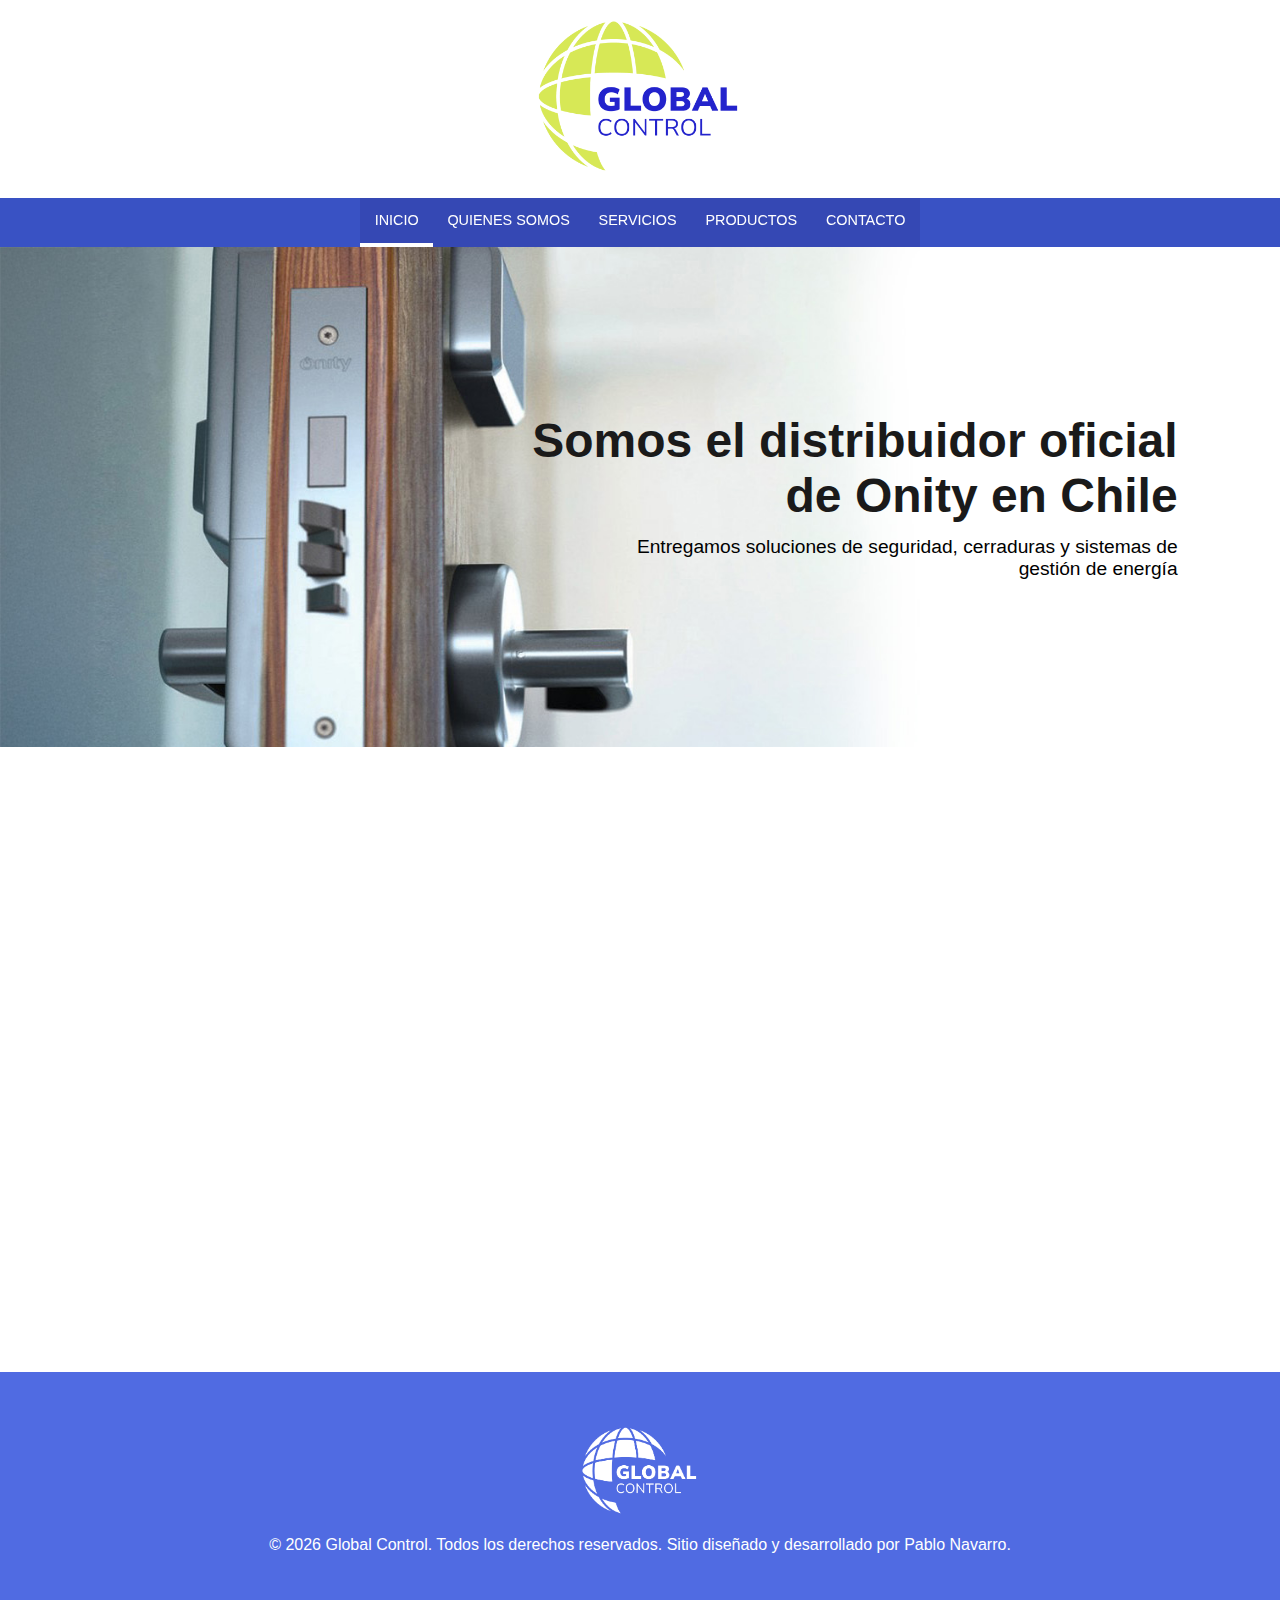
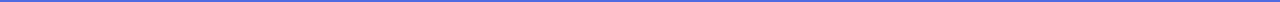
<file: index.html>
<!DOCTYPE html>
<html lang="es">

<head>
    <meta charset="UTF-8">
    <meta name="viewport" content="width=device-width, initial-scale=1.0">
    <script src="./assets/script.js" defer></script>
    <link rel="stylesheet" href="./assets/styles.css">
    <link href="https://unpkg.com/aos@2.3.1/dist/aos.css" rel="stylesheet">

    <title>Global Control</title>
</head>

<body>

    <header>
       
        <div id="image_header">
            <a href="./index.html"><img src="./assets/Logo_renew.png" alt="logo Global Control"></a>
        </div>
       
        
        <!-- Inicio de NAVBAR responsiva, Breakpoint es 800px, puede ser menor si se reduce el fontsize de los enlaces en el CSS, para evitar links con dos lineas en pantallas mas pequeñas-->

        <button id="open_sidebar_button" onclick="openSidebar()">
            <svg xmlns="http://www.w3.org/2000/svg" height="40px" viewBox="0 -960 960 960" width="40px">
                <path
                    d="M165.13-254.62q-10.68 0-17.9-7.26-7.23-7.26-7.23-18t7.23-17.86q7.22-7.13 17.9-7.13h629.74q10.68 0 17.9 7.26 7.23 7.26 7.23 18t-7.23 17.87q-7.22 7.12-17.9 7.12H165.13Zm0-200.25q-10.68 0-17.9-7.27-7.23-7.26-7.23-17.99 0-10.74 7.23-17.87 7.22-7.13 17.9-7.13h629.74q10.68 0 17.9 7.27 7.23 7.26 7.23 17.99 0 10.74-7.23 17.87-7.22 7.13-17.9 7.13H165.13Zm0-200.26q-10.68 0-17.9-7.26-7.23-7.26-7.23-18t7.23-17.87q7.22-7.12 17.9-7.12h629.74q10.68 0 17.9 7.26 7.23 7.26 7.23 18t-7.23 17.86q-7.22 7.13-17.9 7.13H165.13Z" />
            </svg>
        </button>

        <nav id="navbar">
            <ul>
                <li><button id="close_sidebar_button" onclick="closeSidebar()">
                        <svg xmlns="http://www.w3.org/2000/svg" height="40px" viewBox="0 -960 960 960" width="40px">
                            <path
                                d="m480-444.62-209.69 209.7q-7.23 7.23-17.5 7.42-10.27.19-17.89-7.42-7.61-7.62-7.61-17.7 0-10.07 7.61-17.69L444.62-480l-209.7-209.69q-7.23-7.23-7.42-17.5-.19-10.27 7.42-17.89 7.62-7.61 17.7-7.61 10.07 0 17.69 7.61L480-515.38l209.69-209.7q7.23-7.23 17.5-7.42 10.27-.19 17.89 7.42 7.61 7.62 7.61 17.7 0 10.07-7.61 17.69L515.38-480l209.7 209.69q7.23 7.23 7.42 17.5.19 10.27-7.42 17.89-7.62 7.61-17.7 7.61-10.07 0-17.69-7.61L480-444.62Z" />
                        </svg></button></li>
                
                <li><a class="active_link" href="">INICIO</a></li>
                <li><a href="">QUIENES SOMOS</a></li>
                <li><a href="">SERVICIOS</a></li>
                <li><a href="./productos/advance_rfid.html">PRODUCTOS</a></li>
                <li><a href="">CONTACTO</a></li>
            </ul>
        </nav>

    </header>

    <div id="overlay" onclick="closeSidebar()"></div>

    <div class="index_welcome_container" data-aos="fade-down" data-aos-duration="1000">
        <h2>Somos el distribuidor oficial de Onity en Chile</h2>
        <p>Entregamos soluciones de seguridad, cerraduras y sistemas de gestión de energía</p>
    </div>


    <div id="index_products_title" data-aos="fade-down" data-aos-duration="1000" data-aos-delay="150">
        <h2>Nuestros Productos</h2>
    </div>

    <div class="index_products_container">

        <div class="index_product_container" data-aos="fade-down" data-aos-duration="1000" data-aos-delay="50"
            style="--bg-image: url(/assets/img/p1_cerradura_negative.jpg);">
            <h3>SISTEMAS DE CERRADURA ELECTRÓNICA</h3>
            <p>La tecnología más fiable en cerraduras electrónicas con seguridad y conveniencia añadidas.</p>
            <a href="" class="index_p_button">Más información</a>
        </div>

        <div class="index_product_container" data-aos="fade-down" data-aos-duration="1000" data-aos-delay="200"
            style="--bg-image: url('/assets/img/p1_cerradura_negative.jpg');">
            <h3>CAJAS FUERTES ELECTRÓNICAS</h3>
            <p>Seguras, robustas y asequibles, con una gran variedad de opciones para uso en hoteles, empresas etc.</p>
            <a href="" class="index_p_button">Más información</a>
        </div>

        <div class="index_product_container" data-aos="fade-down" data-aos-duration="1000" data-aos-delay="350"
            style="--bg-image: url('/assets/img/p1_cerradura_negative.jpg');">
            <h3>GESTIÓN DE ENERGÍA</h3>
            <p>Termostatos digitales programables para la industria hotelera, que reducen los costes de energía y
                mejoran el confort del cliente.</p>
            <a href="" class="index_p_button">Más información</a>
        </div>

        <div class="index_product_container" data-aos="fade-down" data-aos-duration="1000" data-aos-delay="500"
            style="--bg-image: url('/assets/img/p1_cerradura_negative.jpg');">
            <h3>MINIBARES</h3>
            <p>Minibares "Solution" de Onity, equipamiento esencial para la habitación de hotel.</p>
            <a href="" class="index_p_button">Más información</a>
        </div>

    </div>

    <footer>
        <img src="./assets/Logo_renew_white.png" alt="logo Global Control blanco">
        <p>© 2026 Global Control. Todos los derechos reservados. Sitio diseñado y desarrollado por Pablo Navarro.</p>
    </footer>
    <script src="https://unpkg.com/aos@2.3.1/dist/aos.js"></script>
    <script>
        AOS.init();
    </script>
</body>

</html>
</file>
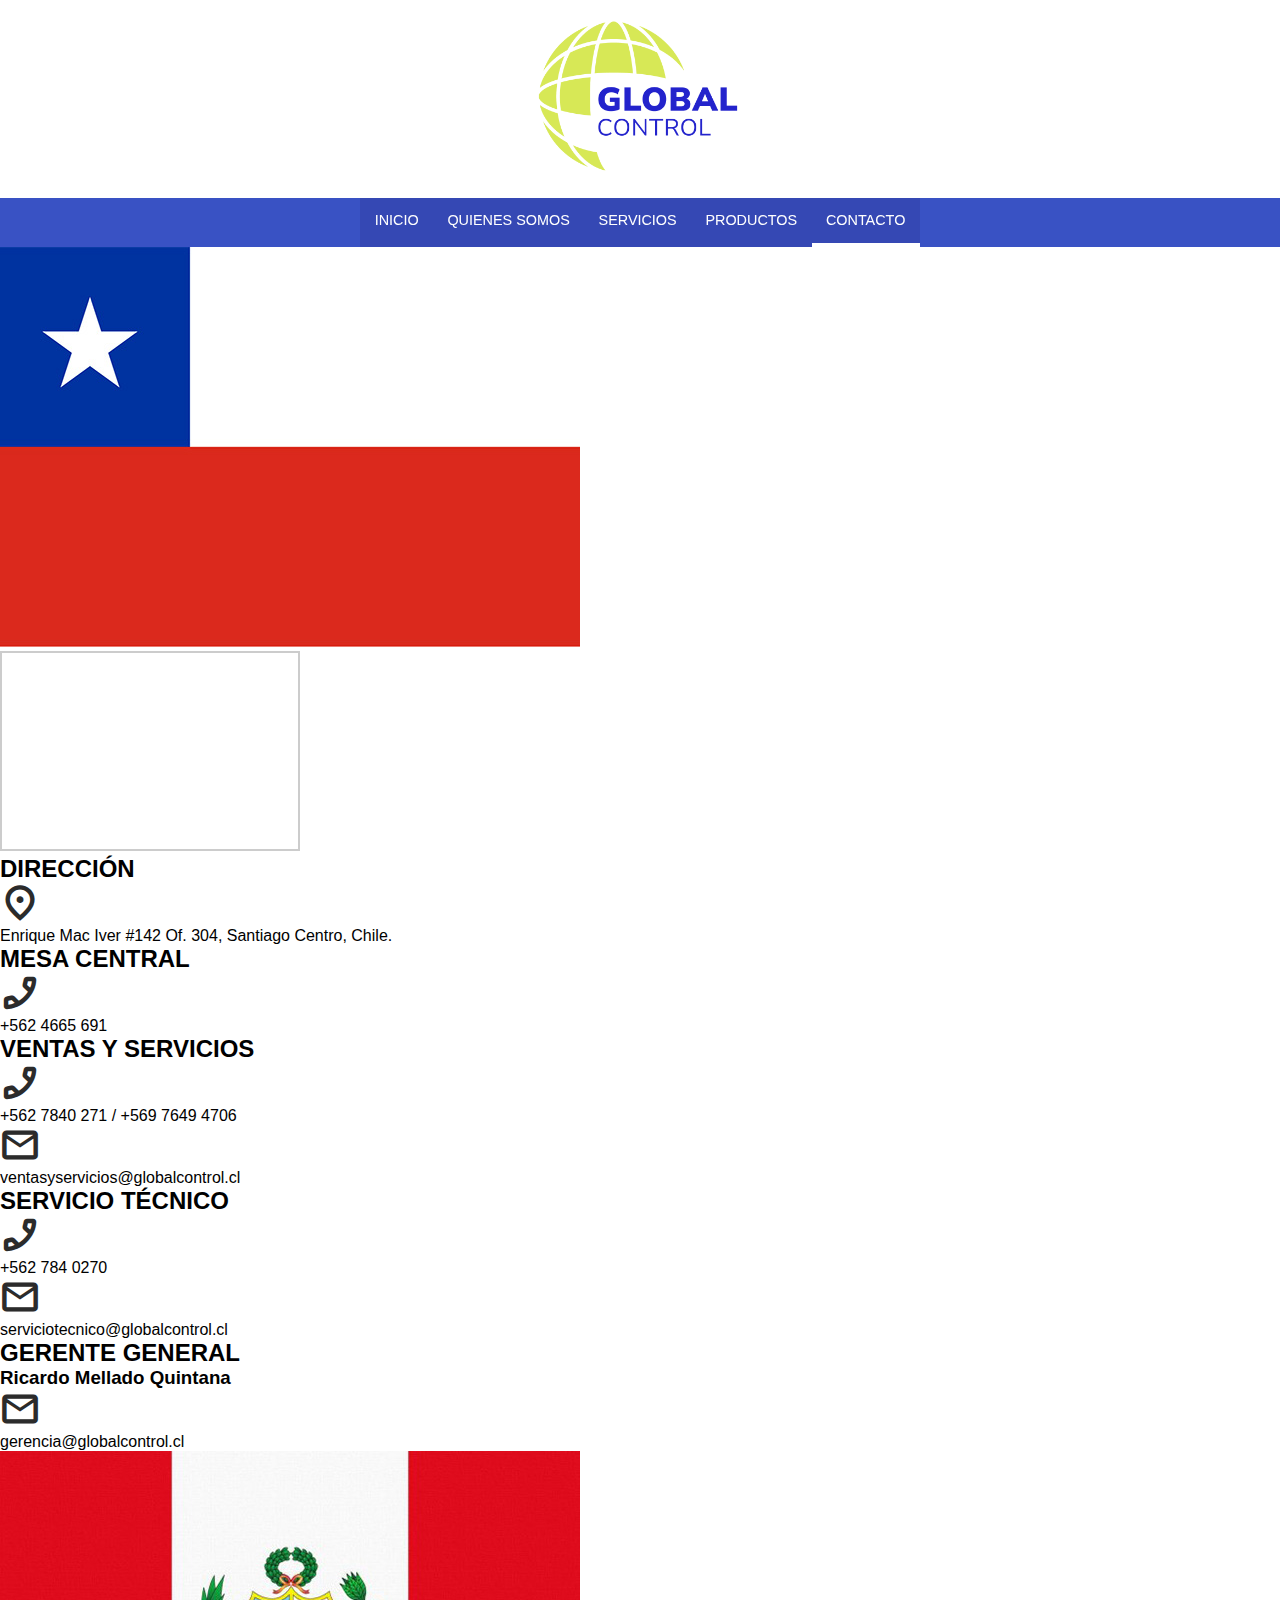
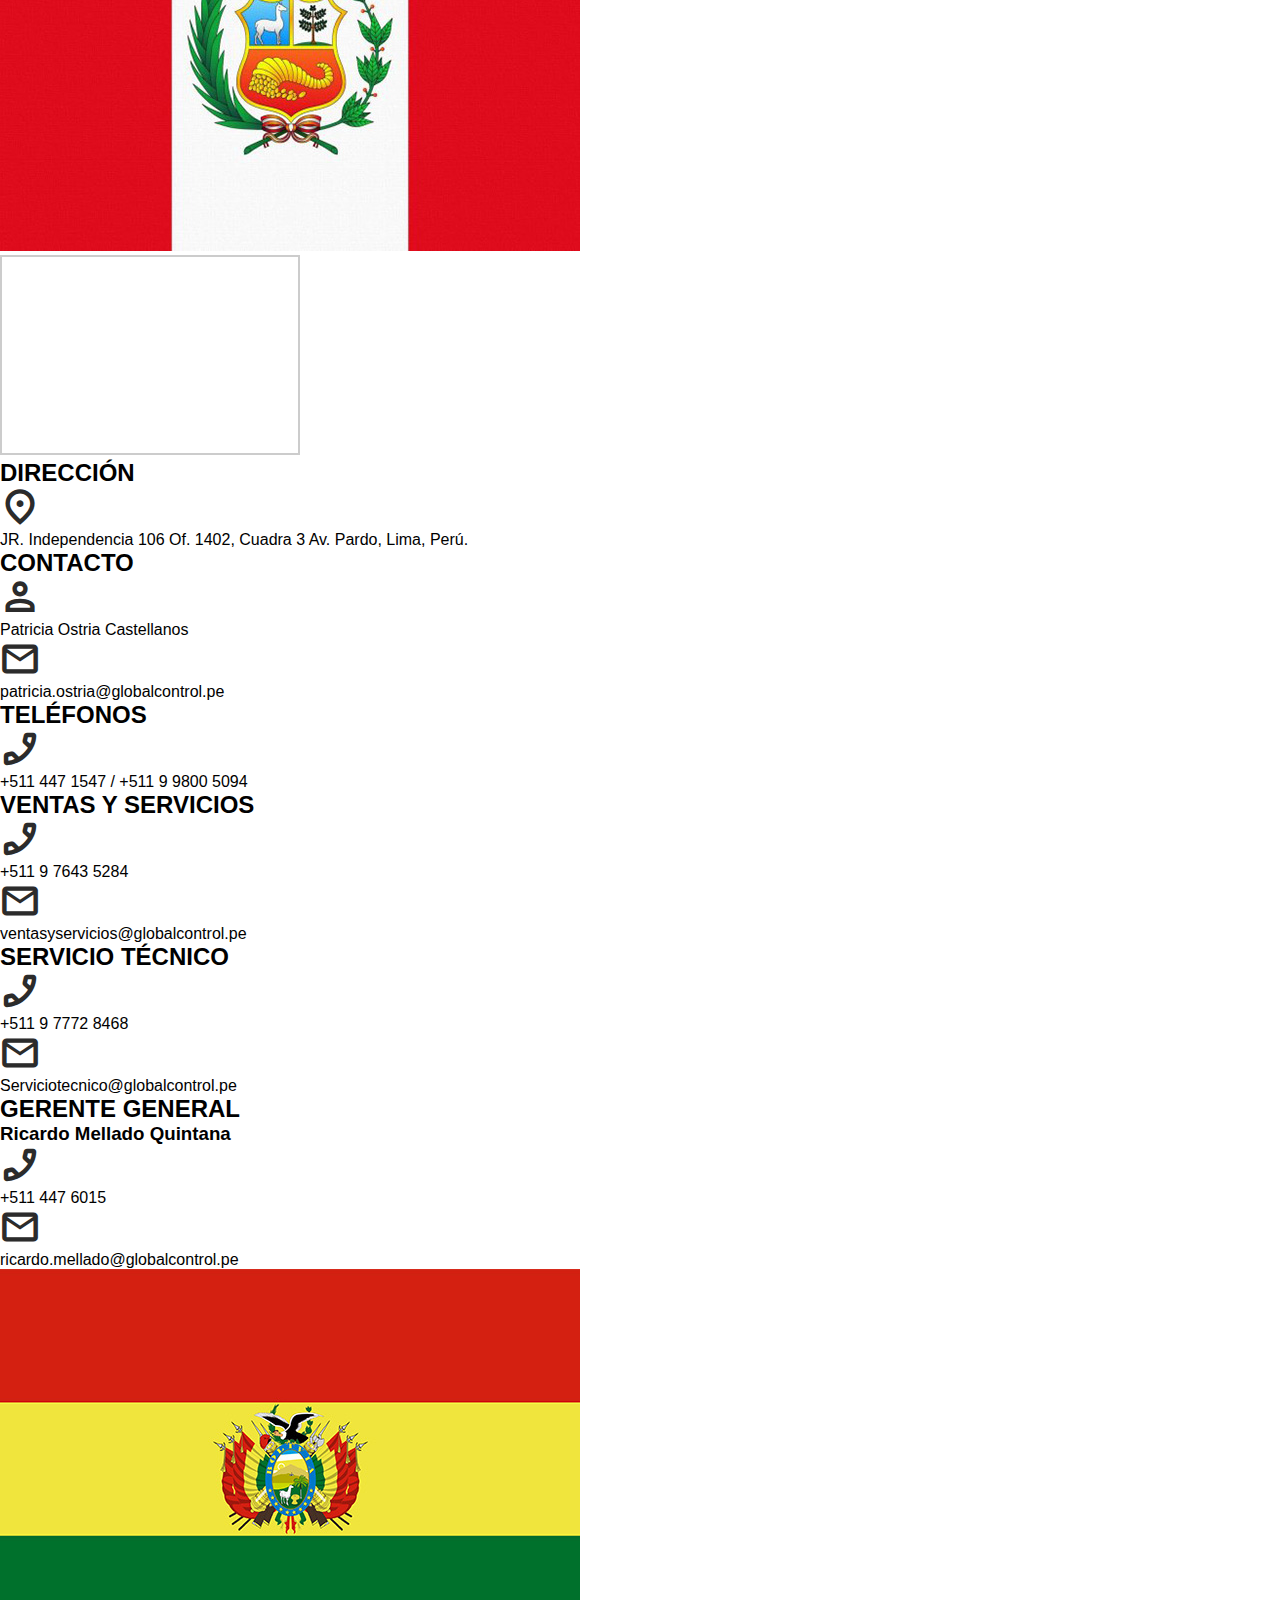
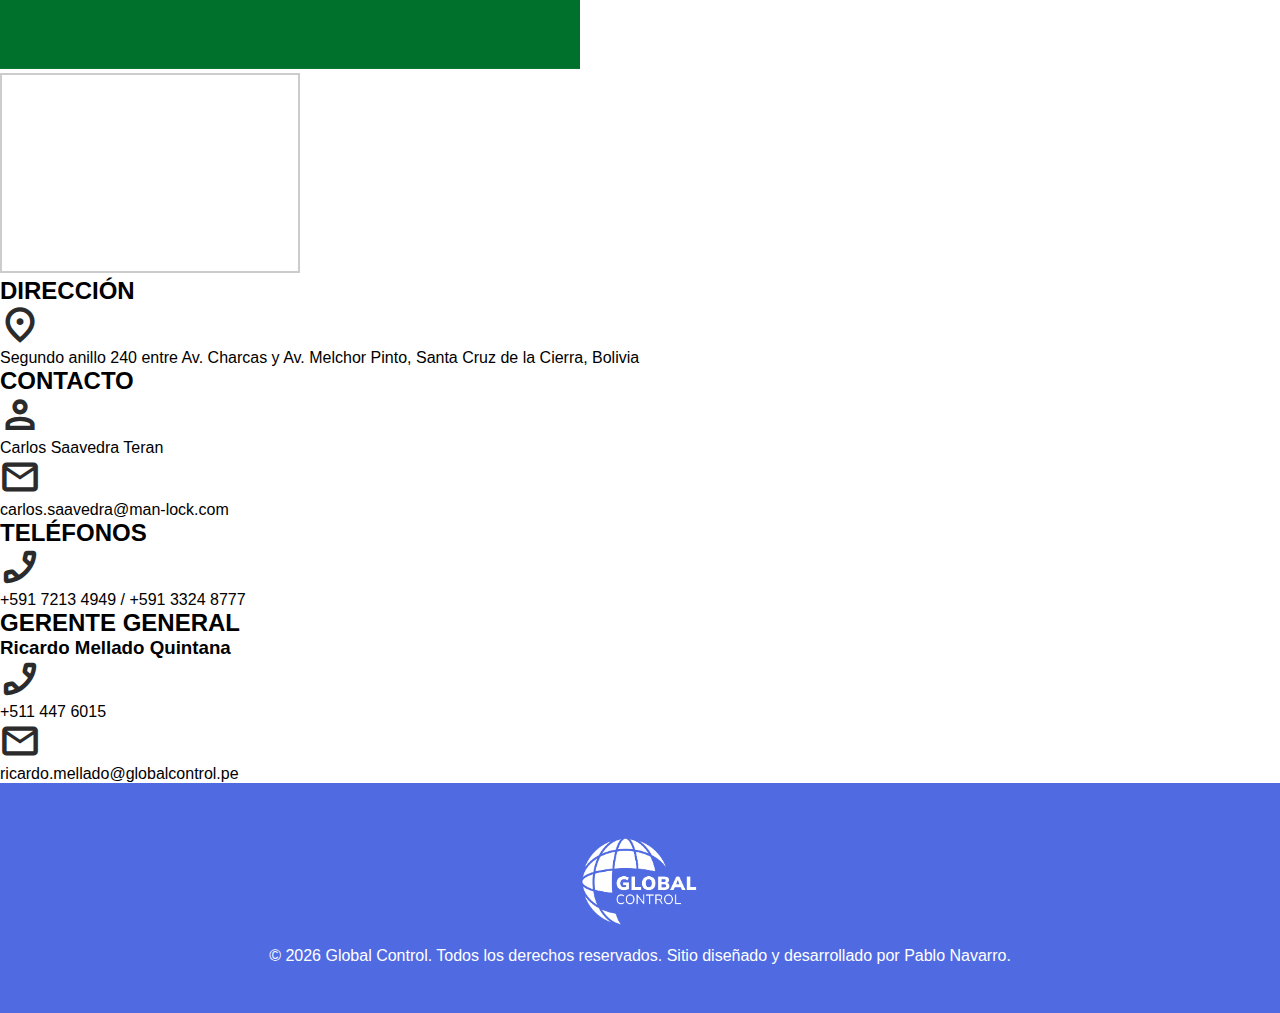
<file: contacto.html>
<!DOCTYPE html>
<html lang="es">

<head>
    <meta charset="UTF-8">
    <meta name="viewport" content="width=device-width, initial-scale=1.0">
    <script src="./assets/script.js" defer></script>
    <link href="https://unpkg.com/aos@2.3.1/dist/aos.css" rel="stylesheet">
    <link rel="stylesheet"
        href="https://fonts.googleapis.com/css2?family=Material+Symbols+Outlined:opsz,wght,FILL,GRAD@20..48,100..700,0..1,-50..200" />
    <link rel="stylesheet" href="./assets/styles.css">

    <title>Global Control</title>
</head>

<body>

    <header>

        <div id="image_header">
            <a href="./index.html"><img src="./assets/Logo_renew.png" alt="logo Global Control"></a>
        </div>


        <!-- Inicio de NAVBAR responsiva, Breakpoint es 800px, puede ser menor si se reduce el fontsize de los enlaces en el CSS, para evitar links con dos lineas en pantallas mas pequeñas-->

        <button id="open_sidebar_button" onclick="openSidebar()">
            <svg xmlns="http://www.w3.org/2000/svg" height="40px" viewBox="0 -960 960 960" width="40px">
                <path
                    d="M165.13-254.62q-10.68 0-17.9-7.26-7.23-7.26-7.23-18t7.23-17.86q7.22-7.13 17.9-7.13h629.74q10.68 0 17.9 7.26 7.23 7.26 7.23 18t-7.23 17.87q-7.22 7.12-17.9 7.12H165.13Zm0-200.25q-10.68 0-17.9-7.27-7.23-7.26-7.23-17.99 0-10.74 7.23-17.87 7.22-7.13 17.9-7.13h629.74q10.68 0 17.9 7.27 7.23 7.26 7.23 17.99 0 10.74-7.23 17.87-7.22 7.13-17.9 7.13H165.13Zm0-200.26q-10.68 0-17.9-7.26-7.23-7.26-7.23-18t7.23-17.87q7.22-7.12 17.9-7.12h629.74q10.68 0 17.9 7.26 7.23 7.26 7.23 18t-7.23 17.86q-7.22 7.13-17.9 7.13H165.13Z" />
            </svg>
        </button>

        <nav id="navbar">
            <ul>
                <li><button id="close_sidebar_button" onclick="closeSidebar()">
                        <svg xmlns="http://www.w3.org/2000/svg" height="40px" viewBox="0 -960 960 960" width="40px">
                            <path
                                d="m480-444.62-209.69 209.7q-7.23 7.23-17.5 7.42-10.27.19-17.89-7.42-7.61-7.62-7.61-17.7 0-10.07 7.61-17.69L444.62-480l-209.7-209.69q-7.23-7.23-7.42-17.5-.19-10.27 7.42-17.89 7.62-7.61 17.7-7.61 10.07 0 17.69 7.61L480-515.38l209.69-209.7q7.23-7.23 17.5-7.42 10.27-.19 17.89 7.42 7.61 7.62 7.61 17.7 0 10.07-7.61 17.69L515.38-480l209.7 209.69q7.23 7.23 7.42 17.5.19 10.27-7.42 17.89-7.62 7.61-17.7 7.61-10.07 0-17.69-7.61L480-444.62Z" />
                        </svg></button></li>

                <li><a href="./index.html">INICIO</a></li>
                <li><a href="">QUIENES SOMOS</a></li>
                <li><a href="">SERVICIOS</a></li>
                <li><a href="./productos/advance_rfid.html">PRODUCTOS</a></li>
                <li><a class="active_link" href="./contacto.html">CONTACTO</a></li>
            </ul>
        </nav>

    </header>

    <div id="overlay" onclick="closeSidebar()"></div>

<!-- CHILE - contacto -->

    <div class="contacto_pais_container">
        <div class="bandera_maps">
            <div id="bandera_chile">
                <img src="./assets/img/bandera_chile.jpg" alt="Bandera de Chile">
            </div>

            <iframe
                src="https://www.google.com/maps/embed?pb=!1m18!1m12!1m3!1d832.3284735475676!2d-70.64727923034675!3d-33.44112769833706!2m3!1f0!2f0!3f0!3m2!1i1024!2i768!4f13.1!3m3!1m2!1s0x9662c5a1e993b0c3%3A0x621959f2822babfb!2sSociedad%20Comercial%20Global%20Control%20Ltda.!5e0!3m2!1ses!2scl!4v1770059913713!5m2!1ses!2scl"
                width="300" height="200" style="border: 2px solid #cccccc;" allowfullscreen="" loading="lazy"
                referrerpolicy="no-referrer-when-downgrade"></iframe>
        </div>

        <div class="contacto_pais_text_container">

            <div class="contacto_text_block">
                <h2 class="contacto_title">DIRECCIÓN</h2>
                <div class="contacto_pais_text">
                    <span class="material-symbols-outlined">
                        location_on
                    </span>
                    <p>Enrique Mac Iver #142 Of. 304, Santiago Centro, Chile.</p>
                </div>
            </div>

            <div class="contacto_text_block">
                <h2 class="contacto_title">MESA CENTRAL</h2>
                <div class="contacto_pais_text">
                    <span class="material-symbols-outlined">
                        phone_enabled
                    </span>
                    <p>+562 4665 691</p>
                </div>
            </div>

            <div class="contacto_text_block">
                <h2 class="contacto_title">VENTAS Y SERVICIOS</h2>
                <div class="contacto_pais_text">
                    <span class="material-symbols-outlined">
                        phone_enabled
                    </span>
                    <p>+562 7840 271 / +569 7649 4706</p>
                </div>
                <div class="contacto_pais_text">
                    <span class="material-symbols-outlined">
                        email
                    </span>
                    <p>ventasyservicios@globalcontrol.cl</p>
                </div>
            </div>

            <div class="contacto_text_block">
                <h2 class="contacto_title">SERVICIO TÉCNICO</h2>
                <div class="contacto_pais_text">
                    <span class="material-symbols-outlined">
                        phone_enabled
                    </span>
                    <p>+562 784 0270</p>
                </div>
                
                <div class="contacto_pais_text">
                    <span class="material-symbols-outlined">
                        email
                    </span>
                    <p>serviciotecnico@globalcontrol.cl</p>
                </div>
            </div>

            <div class="contacto_text_block">
                <h2 class="contacto_title">GERENTE GENERAL</h2>
                <h3 class="contacto_gerente">Ricardo Mellado Quintana</h3>
                <div class="contacto_pais_text">
                    <span class="material-symbols-outlined">
                        email
                    </span>
                    <p>gerencia@globalcontrol.cl</p>
                </div>
            </div>

        </div>

    </div>


    <div class="contacto_divider"></div>

<!-- PERÚ - contacto -->

    <div class="contacto_pais_container">
        <div class="bandera_maps">
            <div id="bandera_chile">
                <img src="./assets/img/bandera_peru.jpg" alt="Bandera de Perú">
            </div>

            <iframe
                src="https://www.google.com/maps/embed?pb=!1m18!1m12!1m3!1d832.3284735475676!2d-70.64727923034675!3d-33.44112769833706!2m3!1f0!2f0!3f0!3m2!1i1024!2i768!4f13.1!3m3!1m2!1s0x9662c5a1e993b0c3%3A0x621959f2822babfb!2sSociedad%20Comercial%20Global%20Control%20Ltda.!5e0!3m2!1ses!2scl!4v1770059913713!5m2!1ses!2scl"
                width="300" height="200" style="border: 2px solid #cccccc;" allowfullscreen="" loading="lazy"
                referrerpolicy="no-referrer-when-downgrade"></iframe>
        </div>

        <div class="contacto_pais_text_container">

            <div class="contacto_text_block">
                <h2 class="contacto_title">DIRECCIÓN</h2>
                <div class="contacto_pais_text">
                    <span class="material-symbols-outlined">
                        location_on
                    </span>
                    <p>JR. Independencia 106 Of. 1402, Cuadra 3 Av. Pardo, Lima, Perú.</p>
                </div>
            </div>

            <div class="contacto_text_block">
                <h2 class="contacto_title">CONTACTO</h2>
                <div class="contacto_pais_text">
                    <span class="material-symbols-outlined">
                        person
                    </span>
                    <p>Patricia Ostria Castellanos</p>
                </div>
                 <div class="contacto_pais_text">
                    <span class="material-symbols-outlined">
                        email
                    </span>
                    <p>patricia.ostria@globalcontrol.pe</p>
                </div>
            </div>

            <div class="contacto_text_block">
                <h2 class="contacto_title">TELÉFONOS</h2>
                <div class="contacto_pais_text">
                    <span class="material-symbols-outlined">
                        phone_enabled
                    </span>
                    <p>+511 447 1547 / +511 9 9800 5094</p>
                </div>
            </div>

             <div class="contacto_text_block">
                <h2 class="contacto_title">VENTAS Y SERVICIOS</h2>
                <div class="contacto_pais_text">
                    <span class="material-symbols-outlined">
                        phone_enabled
                    </span>
                    <p>+511 9 7643 5284</p>
                </div>
                <div class="contacto_pais_text">
                    <span class="material-symbols-outlined">
                        email
                    </span>
                    <p>ventasyservicios@globalcontrol.pe</p>
                </div>
            </div>

            <div class="contacto_text_block">
                <h2 class="contacto_title">SERVICIO TÉCNICO</h2>
                <div class="contacto_pais_text">
                    <span class="material-symbols-outlined">
                        phone_enabled
                    </span>
                    <p>+511 9 7772 8468</p>
                </div>
                
                <div class="contacto_pais_text">
                    <span class="material-symbols-outlined">
                        email
                    </span>
                    <p>Serviciotecnico@globalcontrol.pe</p>
                </div>
            </div>

            <div class="contacto_text_block">
                <h2 class="contacto_title">GERENTE GENERAL</h2>
                <h3 class="contacto_gerente">Ricardo Mellado Quintana</h3>
                <div class="contacto_pais_text">
                    <span class="material-symbols-outlined">
                        phone_enabled
                    </span>
                    <p>+511 447 6015</p>
                </div>
                <div class="contacto_pais_text">
                    <span class="material-symbols-outlined">
                        email
                    </span>
                    <p>ricardo.mellado@globalcontrol.pe</p>
                </div>
            </div>

        </div>

    </div>

    <div class="contacto_divider"></div>

    <!-- BOLIVIA - contacto -->

     <div class="contacto_pais_container">
        <div class="bandera_maps">
            <div id="bandera_chile">
                <img src="./assets/img/bandera_bolivia.jpg" alt="Bandera de Bolivia">
            </div>

            <iframe
                src="https://www.google.com/maps/embed?pb=!1m18!1m12!1m3!1d832.3284735475676!2d-70.64727923034675!3d-33.44112769833706!2m3!1f0!2f0!3f0!3m2!1i1024!2i768!4f13.1!3m3!1m2!1s0x9662c5a1e993b0c3%3A0x621959f2822babfb!2sSociedad%20Comercial%20Global%20Control%20Ltda.!5e0!3m2!1ses!2scl!4v1770059913713!5m2!1ses!2scl"
                width="300" height="200" style="border: 2px solid #cccccc;" allowfullscreen="" loading="lazy"
                referrerpolicy="no-referrer-when-downgrade"></iframe>
        </div>

        <div class="contacto_pais_text_container">

            <div class="contacto_text_block">
                <h2 class="contacto_title">DIRECCIÓN</h2>
                <div class="contacto_pais_text">
                    <span class="material-symbols-outlined">
                        location_on
                    </span>
                    <p>Segundo anillo 240 entre Av. Charcas y Av. Melchor Pinto, Santa Cruz de la Cierra, Bolivia</p>
                </div>
            </div>

            <div class="contacto_text_block">
                <h2 class="contacto_title">CONTACTO</h2>
                <div class="contacto_pais_text">
                    <span class="material-symbols-outlined">
                        person
                    </span>
                    <p>Carlos Saavedra Teran</p>
                </div>
                 <div class="contacto_pais_text">
                    <span class="material-symbols-outlined">
                        email
                    </span>
                    <p>carlos.saavedra@man-lock.com</p>
                </div>
            </div>

            <div class="contacto_text_block">
                <h2 class="contacto_title">TELÉFONOS</h2>
                <div class="contacto_pais_text">
                    <span class="material-symbols-outlined">
                        phone_enabled
                    </span>
                    <p>+591 7213 4949 / +591 3324 8777</p>
                </div>
            </div>

            <div class="contacto_text_block">
                <h2 class="contacto_title">GERENTE GENERAL</h2>
                <h3 class="contacto_gerente">Ricardo Mellado Quintana</h3>
                <div class="contacto_pais_text">
                    <span class="material-symbols-outlined">
                        phone_enabled
                    </span>
                    <p>+511 447 6015</p>
                </div>
                <div class="contacto_pais_text">
                    <span class="material-symbols-outlined">
                        email
                    </span>
                    <p>ricardo.mellado@globalcontrol.pe</p>
                </div>
            </div>

        </div>

    </div>

    <footer>
        <img src="./assets/Logo_renew_white.png" alt="logo Global Control blanco">
        <p>© 2026 Global Control. Todos los derechos reservados. Sitio diseñado y desarrollado por Pablo Navarro.</p>
    </footer>
    <script src="https://unpkg.com/aos@2.3.1/dist/aos.js"></script>
    <script>
        AOS.init();
    </script>
</body>

</html>
</file>
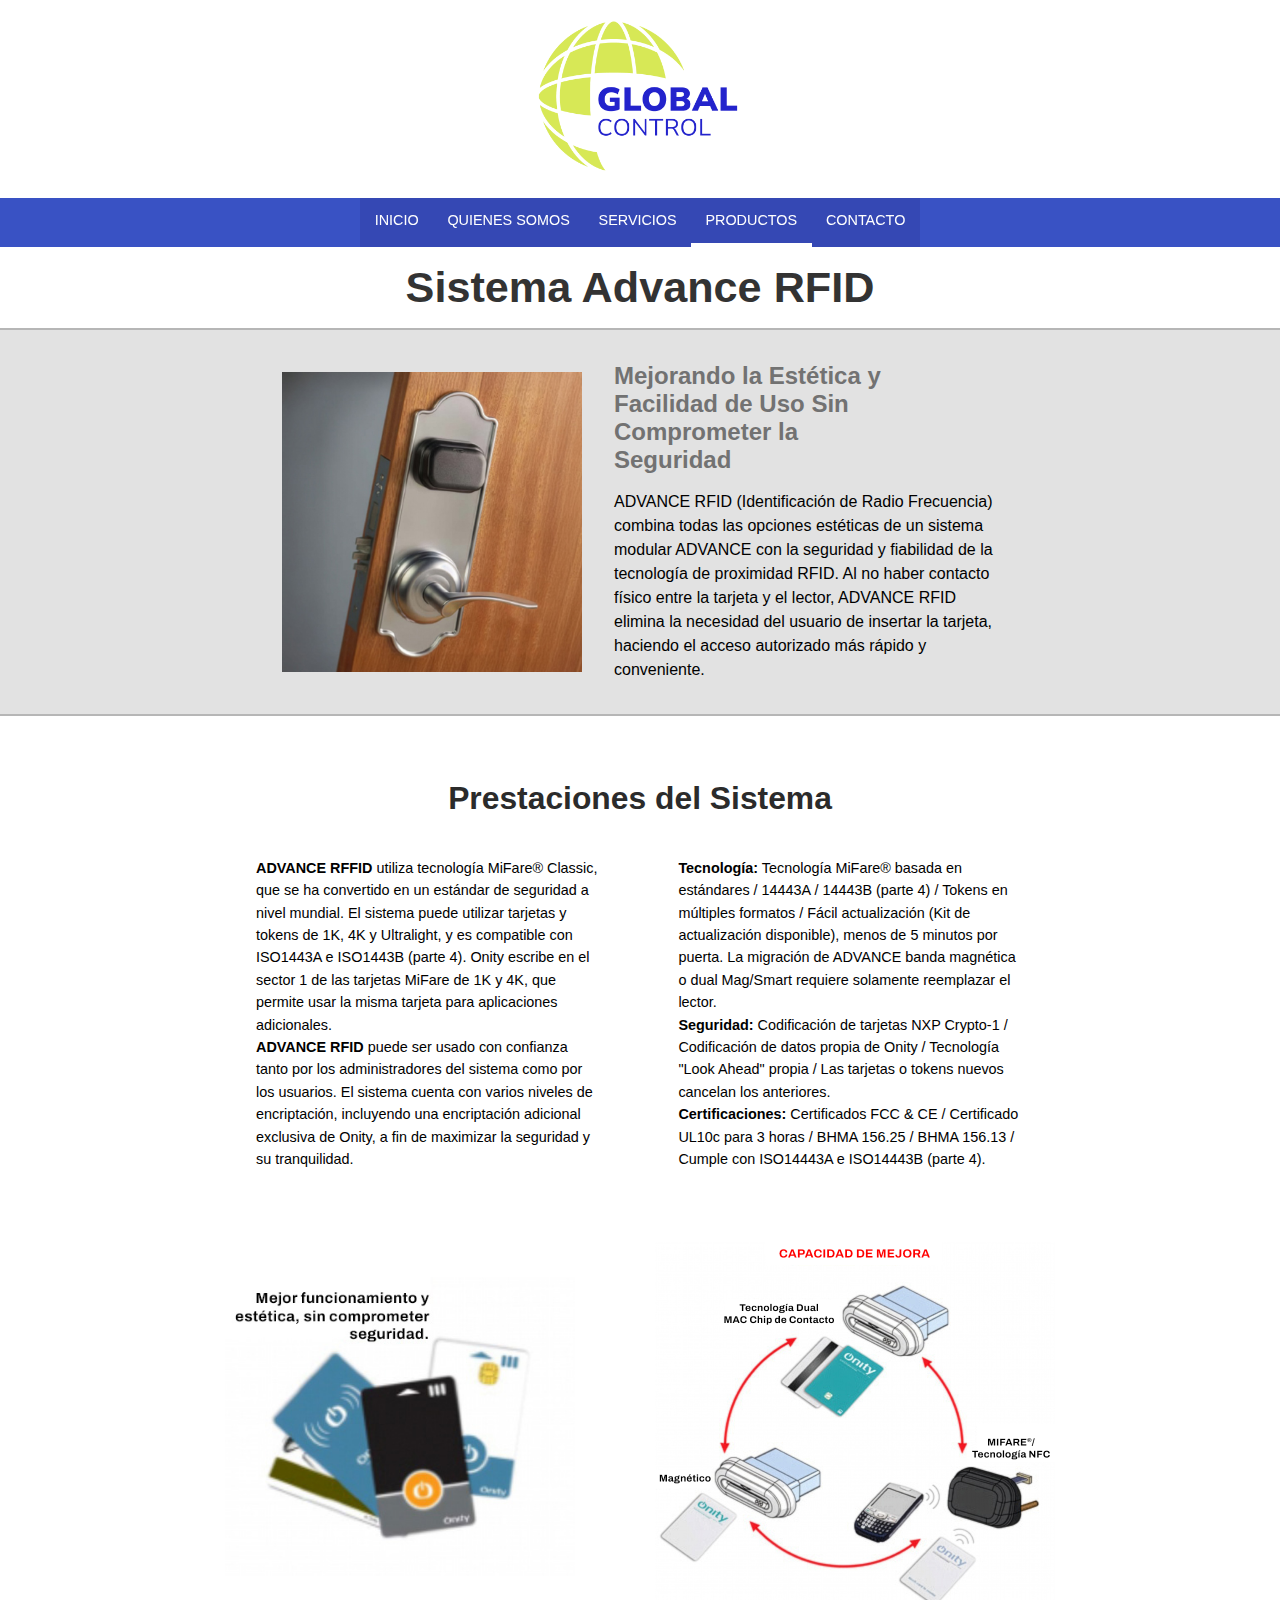
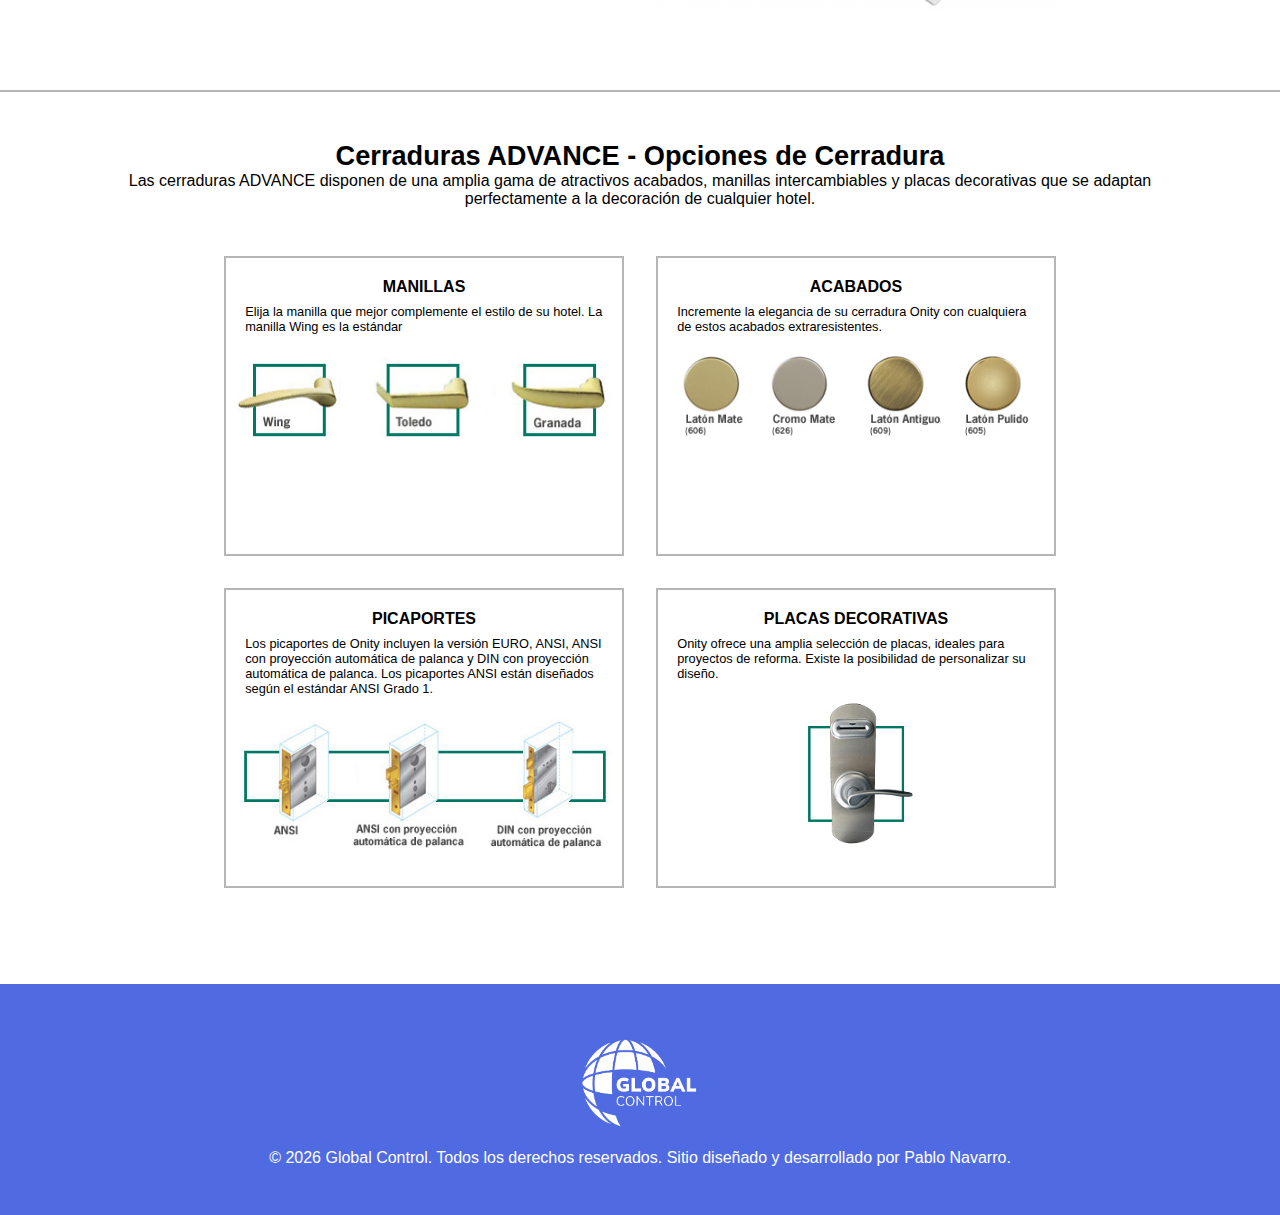
<file: productos/advance_rfid.html>
<!DOCTYPE html>
<html lang="es">

<head>
    <meta charset="UTF-8">
    <meta name="viewport" content="width=device-width, initial-scale=1.0">

    <link rel="stylesheet"
        href="https://fonts.googleapis.com/css2?family=Material+Symbols+Outlined:opsz,wght,FILL,GRAD@20..48,100..700,0..1,-50..200" />
    <script src="../assets/script.js" defer></script>
    <link rel="stylesheet" href="../assets/styles.css">
    <link href="https://unpkg.com/aos@2.3.1/dist/aos.css" rel="stylesheet">


    <title>Global Control</title>
</head>

<body>

    <header>

        <div id="image_header">
            <a href="../index.html"><img src="../assets/Logo_renew.png" alt="logo Global Control"></a>
        </div>


        <!-- Inicio de NAVBAR responsiva, Breakpoint es 800px, puede ser menor si se reduce el fontsize de los enlaces en el CSS, para evitar links con dos lineas en pantallas mas pequeñas-->

        <button id="open_sidebar_button" onclick="openSidebar()">
            <svg xmlns="http://www.w3.org/2000/svg" height="40px" viewBox="0 -960 960 960" width="40px">
                <path
                    d="M165.13-254.62q-10.68 0-17.9-7.26-7.23-7.26-7.23-18t7.23-17.86q7.22-7.13 17.9-7.13h629.74q10.68 0 17.9 7.26 7.23 7.26 7.23 18t-7.23 17.87q-7.22 7.12-17.9 7.12H165.13Zm0-200.25q-10.68 0-17.9-7.27-7.23-7.26-7.23-17.99 0-10.74 7.23-17.87 7.22-7.13 17.9-7.13h629.74q10.68 0 17.9 7.27 7.23 7.26 7.23 17.99 0 10.74-7.23 17.87-7.22 7.13-17.9 7.13H165.13Zm0-200.26q-10.68 0-17.9-7.26-7.23-7.26-7.23-18t7.23-17.87q7.22-7.12 17.9-7.12h629.74q10.68 0 17.9 7.26 7.23 7.26 7.23 18t-7.23 17.86q-7.22 7.13-17.9 7.13H165.13Z" />
            </svg>
        </button>

        <nav id="navbar">
            <ul>
                <li><button id="close_sidebar_button" onclick="closeSidebar()">
                        <svg xmlns="http://www.w3.org/2000/svg" height="40px" viewBox="0 -960 960 960" width="40px">
                            <path
                                d="m480-444.62-209.69 209.7q-7.23 7.23-17.5 7.42-10.27.19-17.89-7.42-7.61-7.62-7.61-17.7 0-10.07 7.61-17.69L444.62-480l-209.7-209.69q-7.23-7.23-7.42-17.5-.19-10.27 7.42-17.89 7.62-7.61 17.7-7.61 10.07 0 17.69 7.61L480-515.38l209.69-209.7q7.23-7.23 17.5-7.42 10.27-.19 17.89 7.42 7.61 7.62 7.61 17.7 0 10.07-7.61 17.69L515.38-480l209.7 209.69q7.23 7.23 7.42 17.5.19 10.27-7.42 17.89-7.62 7.61-17.7 7.61-10.07 0-17.69-7.61L480-444.62Z" />
                        </svg></button></li>

                <li><a href="../index.html">INICIO</a></li>
                <li><a href="">QUIENES SOMOS</a></li>
                <li><a href="">SERVICIOS</a></li>
                <li><a class="active_link" href="/productos/advance_rfid.html">PRODUCTOS</a></li>
                <li><a href="">CONTACTO</a></li>
            </ul>
        </nav>

    </header>

    <div id="overlay" onclick="closeSidebar()"></div>

    <div class="product_name_title">
        <h2>Sistema Advance RFID</h2>
    </div>

    <div class="product_header_container" data-aos="fade-down" data-aos-duration="800">
        <img src="../assets/img/advance_rfid.jpg" alt="cerradura advance rfid">
        <div class="product_header_text_container">
            <h3>
                Mejorando la Estética y Facilidad de Uso Sin Comprometer la Seguridad
            </h3>
            <p>ADVANCE RFID (Identificación de Radio Frecuencia) combina todas las opciones estéticas de un sistema
                modular ADVANCE con la seguridad y fiabilidad de la tecnología de proximidad RFID. Al no haber contacto
                físico entre la tarjeta y el lector, ADVANCE RFID elimina la necesidad del usuario de insertar la
                tarjeta, haciendo el acceso autorizado más rápido y conveniente.</p>
        </div>
    </div>

    <div class="product_system_title">
        <h3>Prestaciones del Sistema</h3>
    </div>

    <div class="product_system_container">

        <div class="product_system_1">
            <p><b>ADVANCE RFFID</b> utiliza tecnología MiFare® Classic, que se ha convertido en un estándar de seguridad a nivel mundial. El sistema puede utilizar tarjetas y tokens de 1K, 4K y Ultralight, y es compatible con ISO1443A e ISO1443B (parte 4). Onity escribe en el sector 1 de las tarjetas MiFare de 1K y 4K, que permite usar la misma tarjeta para aplicaciones adicionales.</p>
            <p><b>ADVANCE RFID</b> puede ser usado con confianza tanto por los administradores del sistema como por los usuarios. El sistema cuenta con varios niveles de encriptación, incluyendo una encriptación adicional exclusiva de Onity, a fin de maximizar la seguridad y su tranquilidad.</p>
        </div>
        <div class="product_system_2">
            <p><b>Tecnología:</b> Tecnología MiFare® basada en estándares / 14443A / 14443B (parte 4) / Tokens en múltiples formatos / Fácil actualización (Kit de actualización disponible), menos de 5 minutos por puerta. La migración de ADVANCE banda magnética o dual Mag/Smart requiere solamente reemplazar el lector. </p>
            <p><b>Seguridad:</b> Codificación de tarjetas NXP Crypto-1 / Codificación de datos propia de Onity / Tecnología "Look Ahead" propia / Las tarjetas o tokens nuevos cancelan los anteriores. <br></anteriores></p>
            <p><b>Certificaciones:</b> Certificados FCC & CE / Certificado UL10c para 3 horas / BHMA 156.25 / BHMA 156.13 / Cumple con ISO14443A e ISO14443B (parte 4).</p>
        </div>

    </div>

    <div class="product_images_extra">
        <img id="products_image_1" src="../assets/img/cards.jpg" alt="tarjetas Onity">
        <img id="products_image_2" src="../assets/img/upgradeability.jpg" alt="Actualización sistema Onity">
    </div>

    <div class="product_cerraduras_title">
        <h3>
            Cerraduras ADVANCE - Opciones de Cerradura
        </h3>
        <p>
            Las cerraduras ADVANCE disponen de una amplia gama de atractivos acabados, manillas intercambiables y placas decorativas que se adaptan perfectamente a la decoración de cualquier hotel.
        </p>
    </div>
    <div class="products_cerraduras_container">
        <div class="product_cerradura">
            <div>
            <h3>MANILLAS</h3>
            <p>Elija la manilla que mejor complemente el estilo de su hotel. La manilla Wing es la estándar</p>
            </div>
            <img src="../assets/img/manillasadvance.jpg" alt="manillas advance onity">
        </div>
        <div class="product_cerradura">
            <div>
            <h3>ACABADOS</h3>
            <p>Incremente la elegancia de su cerradura Onity con cualquiera de estos acabados extraresistentes.</p>
            </div>
            <img src="../assets/img/terminacionadvance.jpg" alt="terminaciones advance onity">
        </div>
        <div class="product_cerradura">
            <div>
            <h3>PICAPORTES</h3>
            <p>Los picaportes de Onity incluyen la versión EURO, ANSI, ANSI con proyección automática de palanca y DIN con proyección automática de palanca. Los picaportes ANSI están diseñados según el estándar ANSI Grado 1.</p>
            </div>
            <img src="../assets/img/picaporteadvance.jpg" alt="picaportes advance onity">
        </div>
          <div class="product_cerradura" id="product_img_vertical">
            <div>
            <h3>PLACAS DECORATIVAS</h3>
            <p>Onity ofrece una amplia selección de placas, ideales para proyectos de reforma. Existe la posibilidad de personalizar su diseño.</p>
            </div>
            <img src="../assets/img/placasadvance.jpg" alt="placas decorativas advance onity">
        </div>
    </div>

    <footer>
        <img src="../assets/Logo_renew_white.png" alt="logo Global Control blanco">
        <p>© 2026 Global Control. Todos los derechos reservados. Sitio diseñado y desarrollado por Pablo Navarro.</p>
    </footer>
    <script src="https://unpkg.com/aos@2.3.1/dist/aos.js"></script>
    <script>
        AOS.init();
    </script>
</body>

</html>
</file>
<file: assets/styles.css>
html {
    font-family: "Roboto", sans-serif;
}

* {
    box-sizing: border-box;
    margin: 0;
    padding: 0;
}

a {
    cursor: pointer;
    text-decoration: none;
}

body {
    display: flex;
    flex-direction: column;
    min-height: 100vh;
    min-height: 100dvh;
    overflow-x: hidden;
    width: 100%;
    background-color: #ffffff;
}

#image_header {
    display: flex;
    justify-content: center;
    align-items: center;
    background-color: white;
}

#image_header img {
    max-width: 250px;
    height: auto;
    padding: 1em;
}

nav {
    /* border-bottom: 1px solid #b6b6b6;*/
    background-color: #3952c4;
    transition: transform 0.5s ease;
    will-change: transform;
}

nav ul {
    list-style: none;
    display: flex;
    flex-direction: row;
    justify-content: center;
}

nav li {
    display: flex;
}

nav a {
    text-decoration: none;
    font-size: 0.9em;
    display: flex;
    background-color: #3548b4;
    color: white;
    padding: 1em 1em;
    transition: background-color, color, 0.4s ease;
    text-align: center;
}

.active_link {
    background-color: #3548b4;
    border-bottom: 4px solid #ffffff;
}

nav a:hover {
    background-color: #e6eaff;
    color: #3548b4;
}

#open_sidebar_button {
    display: none;
    background: none;
    position: absolute;
    top: 0;
    right: 0;
    border: none;
    padding: 1em;
    cursor: pointer;
}

#open_sidebar_button svg {
    fill: #2a2080;
    /* color de boton para abrir menu */
}

#close_sidebar_button {
    display: none;
    background: none;
    border: none;
    padding: 1em;
    cursor: pointer;
}

#close_sidebar_button svg {
    fill: #ffffff;
    /* color de boton para cerrar menu */
}

#overlay {
    background-color: rgba(0, 0, 0, 0.534);
    /*color de overlay al arbrir sidebar*/
    position: fixed;
    width: 100vw;
    inset: 0;
    z-index: 9;
    opacity: 0;
    visibility: hidden;
    transition: opacity 0.3s ease, visibility 0.3s ease;/
}

.index_welcome_container {
    display: flex;
    flex-direction: column;
    justify-content: center;
    align-items: end;
    width: 100%;
    min-height: 500px;
    color: black;
    background-image: url("./img/welcome_image.jpg");
    background-repeat: no-repeat;
    background-size: cover;
    overflow: hidden;
}

.index_welcome_container h2 {
    max-width: 650px;
    text-align: right;
    margin-right: 8vw;
    font-size: 3em;
    color: #1a1a1a;
}

.index_welcome_container p {
    max-width: 550px;
    text-align: right;
    font-size: 1.2em;
    margin-right: 8vw;
    margin-top: 0.7em;
}

#index_products_title {
    font-size: 1.2rem;
    margin-top: 4rem;
    padding-bottom: 3rem;
    color: #494949;
    text-align: center;
}

.index_products_container {
    display: flex;
    flex-direction: row;
    justify-content: center;
    align-items: center;
    max-width: 100%;
    min-height: 300px;
    padding-bottom: 5rem;
    padding-left: 3rem;
    padding-right: 3rem;
    gap: 30px;
    flex-wrap: wrap;
}

.index_product_container {
    position: relative;
    width: 250px;
    height: 400px;
    display: flex;
    flex-direction: column;
    justify-content: space-between;
    align-items: center;
    text-align: center;
    padding: 4rem 1rem;
    background-size: cover;
    background-position: center;
    background-color: transparent;
    color: white;
    border-radius: 5px;
    overflow: hidden;
}

.index_product_container::before {
    content: "";
    position: absolute;
    top: 0;
    left: 0;
    width: 100%;
    height: 100%;
    background-image: var(--bg-image);
    background-size: cover;
    background-position: center;
    z-index: -1;
    transition: transform 0.5s ease, filter 0.5s ease;
}

.index_product_container:hover::before {
    filter: blur(5px) brightness(0.5);
    transform: scale(1.1);
}

.index_product_container h3 {
    font-size: 1rem;

}

.index_p_button {
    border: solid 2px white;
    padding: 1rem;
    font-size: 0.8rem;
    font-weight: 700;
    color: white;
    background-color: transparent;
    border-radius: 5px;
    transition: background-color, color, 0.4s ease;
}

.index_p_button:hover {
    background-color: white;
    color: rgb(53, 53, 53);
}

footer {
    background-color: #506be2;
    color: white;
    text-align: center;
    padding: 3rem 2rem;
    margin-top: auto;
}

footer img {
    width: 125px;
    margin-bottom: 0.7rem;
}

/* Estilos para produtos  */

.product_name_title {
    text-align: center;
    font-size: 1.8rem;
    padding-top: 1rem;
    padding-bottom: 1rem;
    color: #333333;
    background-color: #ffffff;
}

.product_header_container {
    display: flex;
    flex-direction: row;
    justify-content: center;
    align-items: center;
    gap: 2rem;
    padding: 2rem;
    max-width: 100%;
    background-color: #e2e2e2;
    border-top: 2px solid #b6b6b6;
    border-bottom: 2px solid #b6b6b6;
}

.product_header_container img {
    width: 300px;
    height: auto;
}

.product_header_text_container {
    max-width: 30vw;
    display: flex;
    flex-direction: column;
    gap: 1rem;
}

.product_header_text_container h3 {
    font-size: 1.5rem;
    max-width: 75%;
    color: #727272;
}

.product_header_text_container p {
    font-size: 1rem;
    line-height: 1.5rem;
}

.product_system_title {
    text-align: center;
    gap: 0.5rem;
    background-color: #ffffff;
    padding: 4rem 0 1rem 0;
    color: #2b2b2b;
    font-size: 1.7rem;
}

.product_system_container {
    display: flex;
    flex-direction: row;
    justify-content: center;
    align-items: stretch;
    max-width: 100%;
    background-color: #ffffff;
}

.product_system_1,
.product_system_2 {
    display: flex;
    flex-direction: column;
    justify-content: start;
    align-items: center;
    padding: 1.5rem;
    width: 50%;
    flex-grow: 1;
    font-size: 0.9rem;
}

.product_system_1 {
    line-height: 1.4rem;
    padding-left: 20vw;
    padding-right: 3vw;
}

.product_system_2 {
    line-height: 1.4rem;
    padding-right: 20vw;
    padding-left: 3vw;
}

.product_images_extra {
    display: flex;
    flex-direction: row;
    justify-content: center;
    align-items: center;
    gap: 5rem;
    padding: 3rem 0 5rem 0;
    background-color: rgb(255, 255, 255);
    border-bottom: solid 2px #b6b6b6;
}

#products_image_1 {
    width: 350px;
    height: auto;
}

#products_image_2 {
    width: 400px;
    height: auto;
}

.product_cerraduras_title {
    text-align: center;
    padding: 3rem 10vw 1rem 10vw;
    background-color: rgb(255, 255, 255);
}

.product_cerraduras_title h3 {
    font-size: 1.7rem;
}

.products_cerraduras_container {
    display: flex;
    width: 100%;
    flex-direction: row;
    justify-content: center;
    align-items: center;
    flex-wrap: wrap;
    gap: 2rem;
    background-color: rgb(255, 255, 255);
    padding: 2rem 5rem 6rem 5rem;
}

.product_cerradura {
    width: 400px;
    height: 300px;
    display: flex;
    flex-direction: column;
    justify-content: start;
    align-items: center;
    font-size: 0.8rem;
    padding: 1.2rem;
    border: solid 2px #b6b6b6;
    gap: 1rem;
    background-color: rgb(255, 255, 255);
}

.product_cerradura h3 {
    text-align: center;
    font-size: 1rem;
    padding-bottom: 0.5rem;
}

.product_cerradura p {
    text-justify: inter-word;
}

.product_cerradura img {
    width: 375px;
    height: auto;
}

#product_img_vertical img{
    width: 125px;
    height: auto;
}

.material-symbols-outlined {
    font-size: 2.5rem;
    font-weight: 1000;
    color: #2b2b2b;
}




/* el breakingpoint 800px es debido al font size de los enlaces (en nav a), se puede usar un breaking point menor si se ajusta eso, o el padding de los enlaces del navbar, precaución: los paddings de los enlaces se mantienen en el breakingpoint */

@media screen and (max-width: 800px) {
    #close_sidebar_button {
        display: block;
    }

    #open_sidebar_button {
        display: block;
        z-index: 9;
    }

    /* Originalmente seguí un tutorial que sugería usar right -100% para poner el sidebar por defecto fuera de la pantalla, y después en nav.show simplemente poner right "0", y después transition: right en nav, pero resulta que este metodo de animación es demasiado demandante en términos de procesamiento, y si en cambio utilizamos transform: translateX para manejar la transición de posición para cualquier cosa, la animación es muy fluida incluso en pc's de muy baja gama. Muy recomendado. */

    nav {
        position: fixed;
        top: 0;
        right: 0;
        height: 100vh;
        width: min(15em, 100%);
        z-index: 10;
        border-left: 1px solid #b6b6b6;
        border-bottom: none;
        transform: translateX(100%);
        transition: transform 0.5s ease;
    }

    .show {
        transform: translateX(0);
    }

    /* Comentario relevante debugger: inicialmente este selector era solo .overlay_show, pero esto presentaba el problema que los selectores de ID (#) toman prioridad por sobre clases en CSS, entonces, a pesar de que la clase estaba siendo agregada correctamente, el estilo ID previo toma prioridad. Este problema no surge con el estilo de cosas como nav, porque en CSS el orden de prioridad es ID>CLASS>TAGS (es mas profundo el grupo de cada priporidad, pero es para entender este caso). La solución simple es agregar el selector del id original más la clase overlay_show, de esta forma le agregas mayor prioridad a este selector. Un selector con solo ID tiene prioridad 1.0.0, un selector de id mas clase tiene prioridad 1.1.0, de esta forma se antepone al estilo del id declarado antes del breakingpoint */

    #overlay.overlay_show {
        opacity: 1;
        visibility: visible;
        cursor: pointer;
    }

    nav ul {
        width: 100%;
        flex-direction: column;
    }

    nav a {
        width: 100%;
    }

    .active_link {
        border-bottom: none;
    }

    .index_welcome_container {
        background-image: url(./img/welcome_image_negative_2.jpg);
        background-size: cover;
        align-items: center;
        color: white;
    }

    .index_welcome_container h2 {
        font-size: 2rem;
        text-align: center;
        margin-left: 35px;
        margin-right: 35px;
        color: white;
    }

    .index_welcome_container p {
        font-size: 0.9rem;
        text-align: center;
        margin-left: 35px;
        margin-right: 35px;
    }

    /*Este ajuste es para eliminar delay de animaciones en móvil sin romper las animaciones en desktop*/
    .index_product_container[data-aos] {
        transition-delay: 0s !important;
    }


    /* Estilos para productos en mobile */
    .product_header_container {
        flex-direction: column;
    }

    .product_header_text_container {
        max-width: 350px;
        text-align: left;
    }

    .product_header_text_container h3 {
        max-width: 100%;
    }

    .product_header_container img {
        width: 350px;
        height: auto;
    }

    .product_system_container {
        flex-direction: column;
    }

    .product_system_1, .product_system_2 {
        width: 100%;
        padding: 1rem 3rem;
    }

    .product_images_extra {
        flex-direction: column;
        gap: 2rem;
    }

}
</file>
